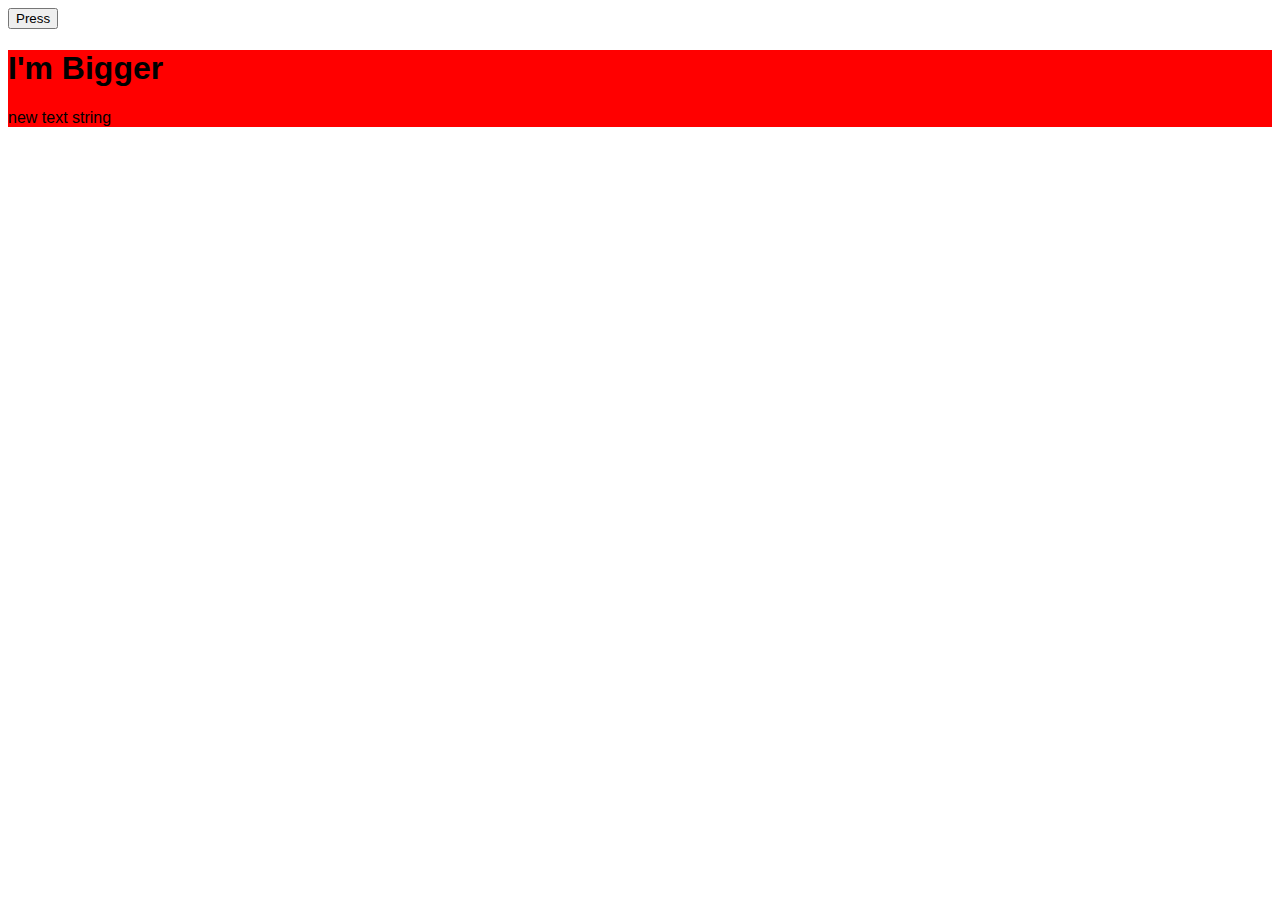
<file: JavascriptPractice/index.html>
<!DOCTYPE html>
<html>
<head> 
	<title>Javascript Practice</title>
	<link rel="stylesheet" href="css/style.css">

	<script src="https://ajax.googleapis.com/ajax/libs/jquery/1.12.0/jquery.min.js"></script>

	<script type="text/javascript" src="js/script.js"></script>

</head>
<body>

<button>Press</button>
	<div></div>



<!--
	<h2>Pledge Calculate</h2>
Monthly Pledge: <input type="number" id="value1"> <strong>x</strong> Months <input type="number" id="value2">
<button id="calculate">Calculate Total </button>
<span id="calculation"></span>
 

<h2>Are you feeling...</h2>
	<a href="#" id="happy">Happy</a>
	<a href="#" id="nervous">Nervous</a>
	<a href="#" id="cool">Cool</a>
	<div id="mood"></div>
	
-->
</body>
</html>
</file>
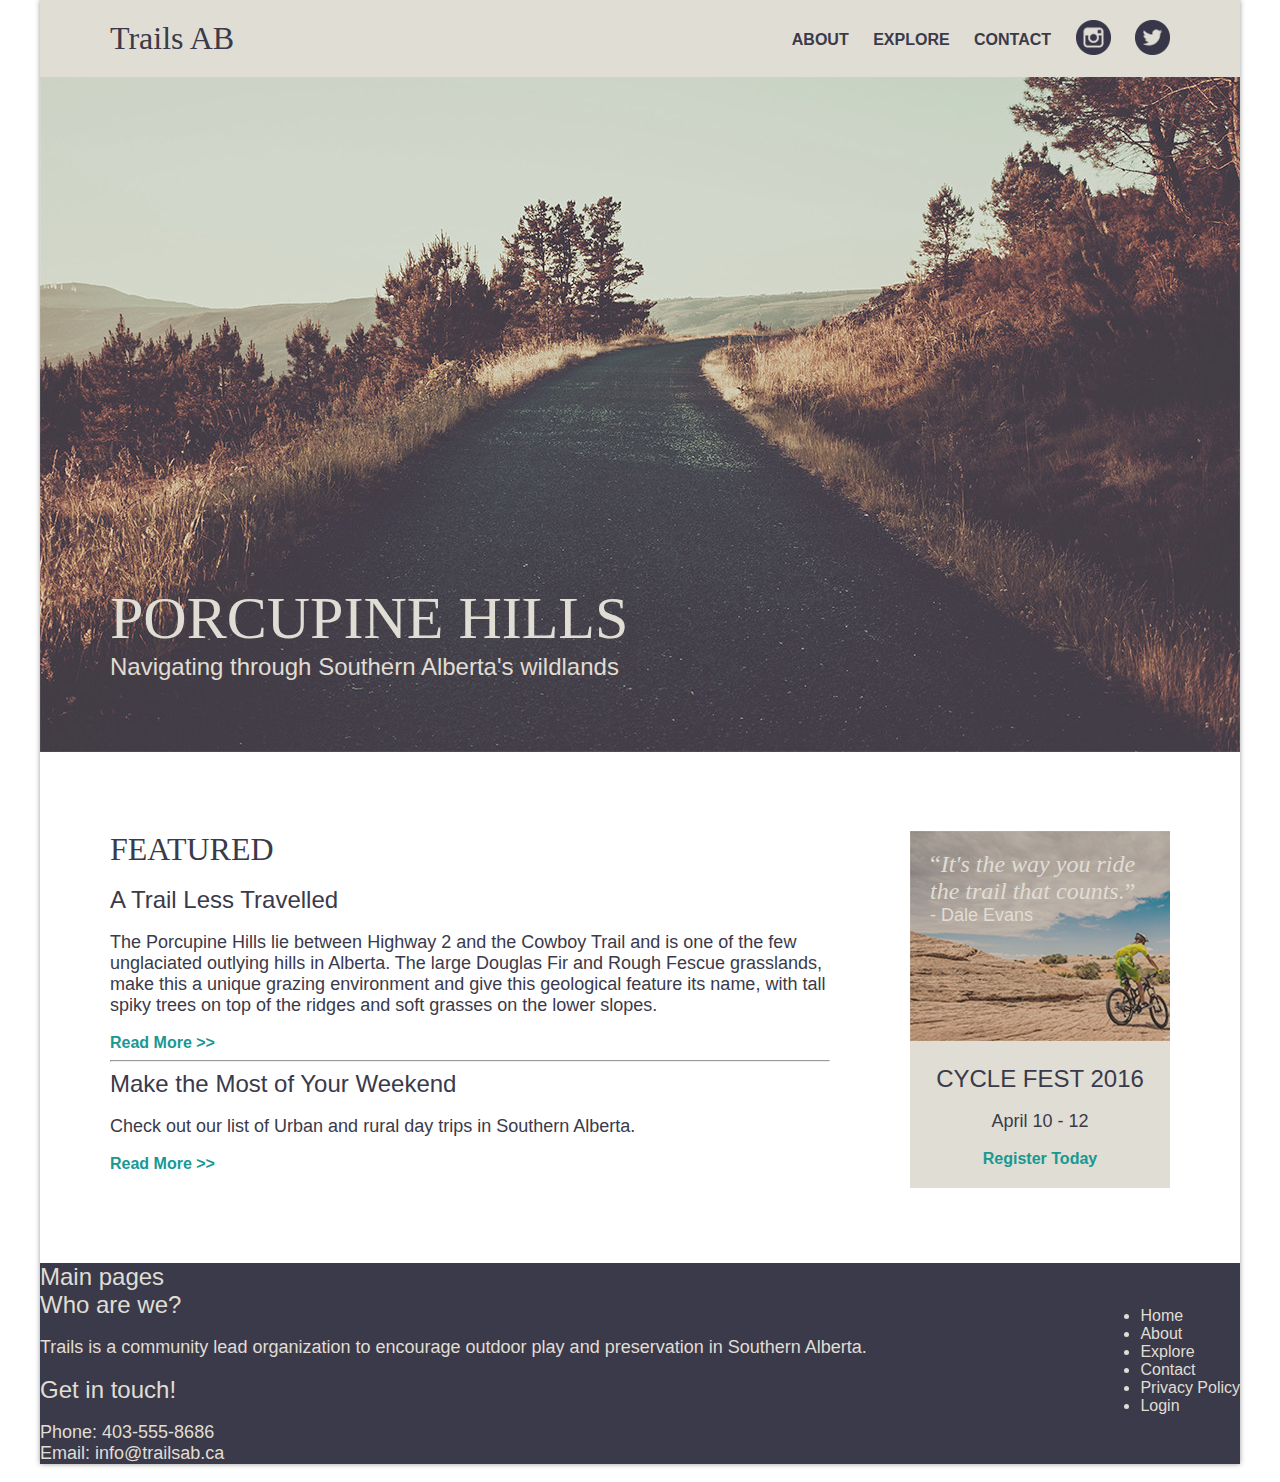
<file: Layout Fixed/index.html>
<!DOCTYPE html>
<html>
	<head>
		<title>Layout Practice</title>
		<link rel="stylesheet" href="css/styles.css">
	</head>

	<body>
		<div id="container">
			<header id="top">
				<h1 id="logo">Trails AB</h1>
				<nav>
					<ul>
						<li><a href="about.html">about</a></li>
						<li><a href="explore.html">explore</a></li>
						<li><a href="contact.html">contact</a></li>
						<li><a class="sm" href="http://www.instagram.com" target="_blank"></a></li>
						<li><a class="sm" href="http://www.twitter.com" target="_blank"></a></li>
					</ul>
				</nav>
				<div class="clearflt"></div>
			</header>
			<section id="banner">
				<div id="bannerText" class="wrap">
					<h1>porcupine hills</h1>
					<h2>Navigating through Southern Alberta's wildlands</h2>
				</div>
				<img src="imgs/road.jpg" title="Porcupine Hills">
			</section><!-- end banner -->
			<main class="wrap">
				<section class="col720">
					<header>
						<h1>FEATURED</h1>
						<br>
					</header>
					<h2>A Trail Less Travelled</h2>
					<p>The Porcupine Hills lie between Highway 2 and the Cowboy Trail and is one of the few unglaciated outlying hills in Alberta. The large Douglas Fir and Rough Fescue grasslands, make this a unique grazing environment and give this geological feature its name, with tall spiky trees on top of the ridges and soft grasses on the lower slopes.</p>
					<a href="#more">Read More >></a>
			
					<hr>
					<h2>Make the Most of Your Weekend</h2>
					<p>Check out our list of Urban and rural day trips in Southern Alberta.</p>
					<a href="#more">Read More >></a>
				</section>
				<aside class="col260">
					<p class="imgQuote"><q><i>It's the way you ride the trail that counts.</i></q> <br>- Dale Evans</p>
					<img src="imgs/biking.png">
					<div class="asideText">
					<h2>CYCLE FEST 2016</h2>
					<p>April 10 - 12</p>
					<a href="#register">Register Today</a>
				</div>
				</aside>
				<div class="clearflt"></div>
			</main>
			<footer >
				<div>
					<h2>Main pages</h2>
					<nav>
						<ul>
							<li>Home</li>
							<li>About</li>
							<li>Explore</li>
							<li>Contact</li>
							<li>Privacy Policy</li>
							<li>Login</li>
						</ul>
					</nav>
				</div>
				<div>
					<h2>Who are we?</h2>
					<p>Trails is a community lead organization to encourage outdoor play and preservation in Southern Alberta. </p>
				</div>
				<div>
					<h2>Get in touch!</h2>
					<p>Phone: 403-555-8686<br>
					Email: info@trailsab.ca</p>
				</div>
			</footer>
		</div>
	</body>
</html>
</file>
<file: JavascriptPractice/css/style.css>
body {
	font-family: arial;
}


div{
	background-color: red;
}
a:link, a:visited {
	text-decoration: none;
	display: inline-block;
	padding: 10px;
	background-color: black;
	color: white;
	transition: 0.5s background-color;
}

a:hover {
	background-color: #555;
}

.highlight{
	background-color: green;
	border: 1px solid yellow;
}
</file>
<file: Layout Fixed/css/styles.css>
body{
	font-family: Gills Sans, arial, sans-serif;
	color: #3a3a4a;
	margin: 0;
	padding: 0;
}
#container {
	width:1200px;
	margin: auto;
	box-shadow: 0px 0px 5px #999;
}

header#top {
	background: #e0ddd4;
	padding: 20px 70px;
}
 #logo {
 	float: left;
 }

nav {
 	float: right;
 }
header nav ul {
	margin: 0;
	list-style-type: none;
	margin-bottom: 5px;

}

header nav ul li {
	display: inline-block;
	margin-left: 20px;
}

header nav ul li a:link{
	color: #3a3a4a;
	text-transform: uppercase;
}

.sm {
	display: block;
	width: 35px;
	height: 35px;
	margin-bottom: -10px;
}

a[href$="instagram.com"] {
	background: url(../imgs/instagram.png);
}

a[href$="twitter.com"] {
	background: url(../imgs/twitter.png);
}

#banner{
	position: relative;
}
#bannerText {
	position: absolute;
	bottom: 0;
	color: #e0ddd4;
}

#bannerText h1{
	font-size: 60px;
	text-transform: uppercase;
}

.col720 {
	width: 720px;
	float: left;
	margin-right: 80px;
}

.col260 {
	width: 260px;
	float: left;
	overflow: hidden;
	position: relative;
}
.imgQuote {
	position: absolute;
	color: #e0ddd4;
	padding: 2px 20px;

}
.asideText {
	text-align: center;
	padding: 20px;
}

aside{
	background: #e0ddd4;
}

footer {
	background: #3a3a4a;
	color: #e0ddd4;
}

.wrap{
	padding: 75px 70px;
}

.clearflt {
	clear: both;
}


 /*Text Elements */
 h1, h2 {
 	margin: 0;
 	padding: 0;
 }

 h1 {
 	font-family: cambria, georgia, serif;
 	font-size: 32px;
 	font-weight: normal;
 }

 h2 {
 	font-size: 24px;
 	font-weight: normal;
 }

 p {
 	font-size: 18px;
 }

 q{
 	font-family:  cambria, georgia, serif;
 	font-size: 24px;
 }

 a:link {
 	color: #189893;
 	font-weight: bold;
 	text-decoration: none;
 }
</file>
